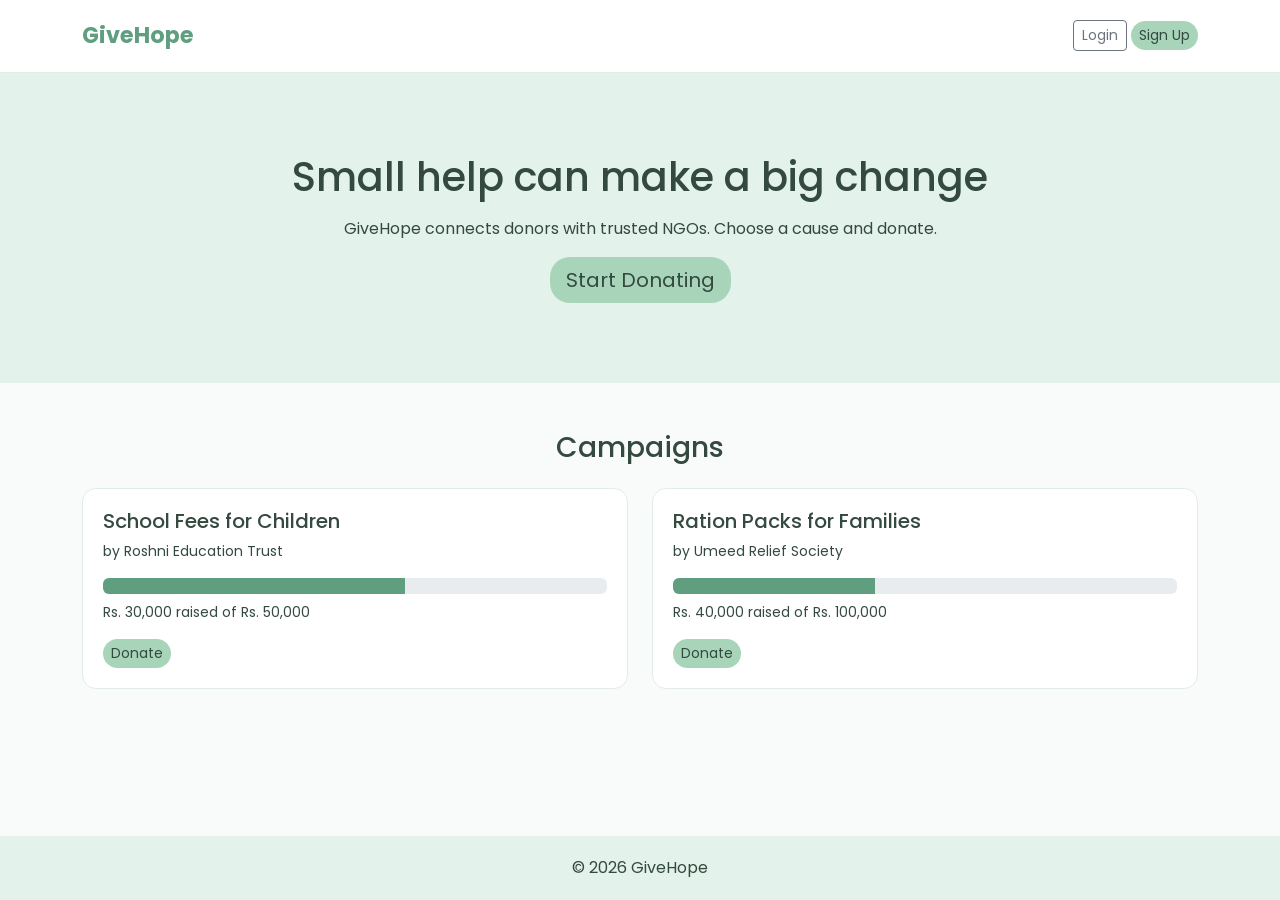
<file: index.html>
<!DOCTYPE html>
<html lang="en">
<head>
    <meta charset="UTF-8">
    <meta name="viewport" content="width=device-width, initial-scale=1">
    <title>Home | GiveHope</title>
    <link href="https://cdn.jsdelivr.net/npm/bootstrap@5.3.3/dist/css/bootstrap.min.css" rel="stylesheet">
    <link href="https://fonts.googleapis.com/css2?family=Poppins:wght@400;600;700&display=swap" rel="stylesheet">
    <link href="css/style.css" rel="stylesheet">
</head>
<body>

    <nav class="navbar">
        <div class="container">
            <a class="navbar-brand" href="index.html">GiveHope</a>
            <div>
                <a href="login.html" class="btn btn-outline-secondary btn-sm">Login</a>
                <a href="signup.html" class="btn btn-soft btn-sm">Sign Up</a>
            </div>
        </div>
    </nav>

    <div class="hero">
        <div class="container">
            <h1>Small help can make a big change</h1>
            <p class="my-3">GiveHope connects donors with trusted NGOs. Choose a cause and donate.</p>
            <a href="signup.html" class="btn btn-soft btn-lg">Start Donating</a>
        </div>
    </div>

    <div class="container mt-5">
        <h3 class="mb-4 text-center">Campaigns</h3>
        <div class="row g-4">

            <div class="col-md-6">
                <div class="box">
                    <h5>School Fees for Children</h5>
                    <p class="small">by Roshni Education Trust</p>
                    <div class="progress mb-2">
                        <div class="progress-bar" style="width: 60%"></div>
                    </div>
                    <p class="small">Rs. 30,000 raised of Rs. 50,000</p>
                    <a href="login.html" class="btn btn-soft btn-sm">Donate</a>
                </div>
            </div>

            <div class="col-md-6">
                <div class="box">
                    <h5>Ration Packs for Families</h5>
                    <p class="small">by Umeed Relief Society</p>
                    <div class="progress mb-2">
                        <div class="progress-bar" style="width: 40%"></div>
                    </div>
                    <p class="small">Rs. 40,000 raised of Rs. 100,000</p>
                    <a href="login.html" class="btn btn-soft btn-sm">Donate</a>
                </div>
            </div>

        </div>
    </div>

    <footer>
        <p class="mb-0">&copy; 2026 GiveHope</p>
    </footer>

</body>
</html>
</file>
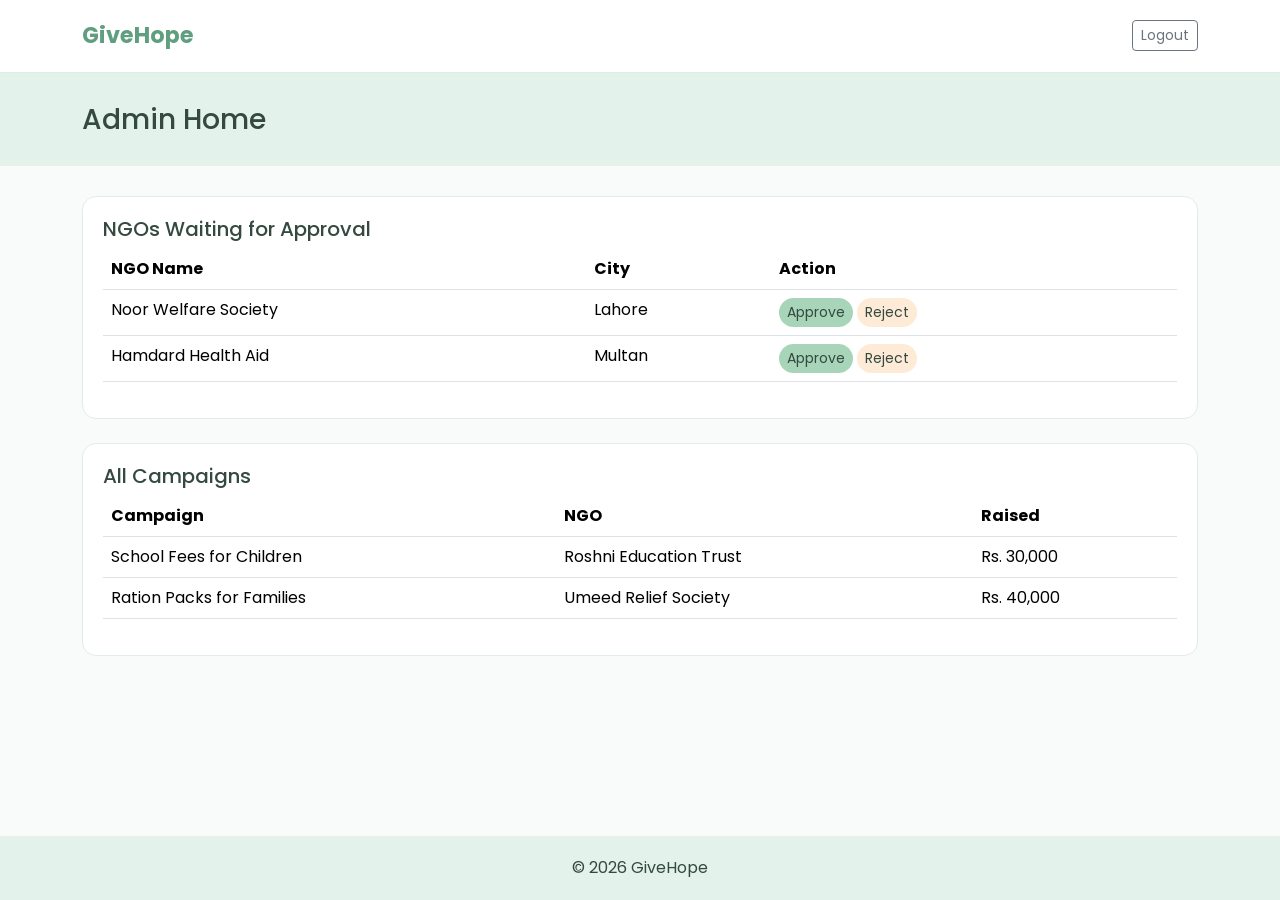
<file: admin-home.html>
﻿<!DOCTYPE html>
<html lang="en">
<head>
    <meta charset="UTF-8">
    <meta name="viewport" content="width=device-width, initial-scale=1">
    <title>Admin Home | GiveHope</title>
    <link href="https://cdn.jsdelivr.net/npm/bootstrap@5.3.3/dist/css/bootstrap.min.css" rel="stylesheet">
    <link href="https://fonts.googleapis.com/css2?family=Poppins:wght@400;600;700&display=swap" rel="stylesheet">
    <link href="css/style.css" rel="stylesheet">
</head>
<body>

    <nav class="navbar">
        <div class="container">
            <a class="navbar-brand" href="admin-home.html">GiveHope</a>
            <a href="index.html" class="btn btn-outline-secondary btn-sm">Logout</a>
        </div>
    </nav>

    <div class="page-title">
        <div class="container">
            <h3 class="mb-0">Admin Home</h3>
        </div>
    </div>

    <div class="container">

        <div class="box mb-4">
            <h5>NGOs Waiting for Approval</h5>
            <table class="table">
                <thead>
                    <tr>
                        <th>NGO Name</th>
                        <th>City</th>
                        <th>Action</th>
                    </tr>
                </thead>
                <tbody>
                    <tr>
                        <td>Noor Welfare Society</td>
                        <td>Lahore</td>
                        <td>
                            <a href="#" class="btn btn-soft btn-sm">Approve</a>
                            <a href="#" class="btn btn-peach btn-sm">Reject</a>
                        </td>
                    </tr>
                    <tr>
                        <td>Hamdard Health Aid</td>
                        <td>Multan</td>
                        <td>
                            <a href="#" class="btn btn-soft btn-sm">Approve</a>
                            <a href="#" class="btn btn-peach btn-sm">Reject</a>
                        </td>
                    </tr>
                </tbody>
            </table>
        </div>

        <div class="box">
            <h5>All Campaigns</h5>
            <table class="table">
                <thead>
                    <tr>
                        <th>Campaign</th>
                        <th>NGO</th>
                        <th>Raised</th>
                    </tr>
                </thead>
                <tbody>
                    <tr>
                        <td>School Fees for Children</td>
                        <td>Roshni Education Trust</td>
                        <td>Rs. 30,000</td>
                    </tr>
                    <tr>
                        <td>Ration Packs for Families</td>
                        <td>Umeed Relief Society</td>
                        <td>Rs. 40,000</td>
                    </tr>
                </tbody>
            </table>
        </div>

    </div>

    <footer>
        <p class="mb-0">&copy; 2026 GiveHope</p>
    </footer>

</body>
</html>
</file>
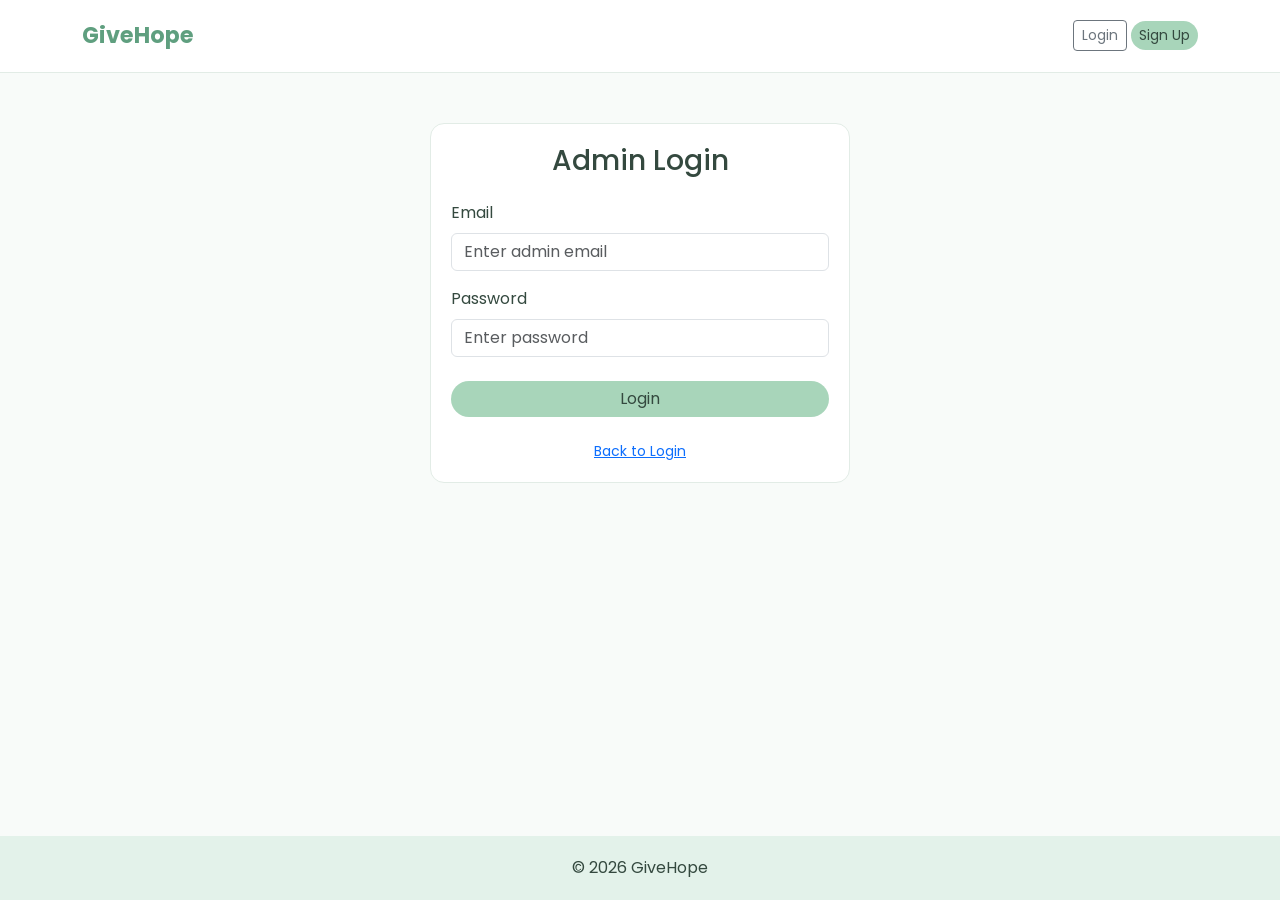
<file: admin-login.html>
<!DOCTYPE html>
<html lang="en">
<head>
    <meta charset="UTF-8">
    <meta name="viewport" content="width=device-width, initial-scale=1">
    <title>Admin Login | GiveHope</title>
    <link href="https://cdn.jsdelivr.net/npm/bootstrap@5.3.3/dist/css/bootstrap.min.css" rel="stylesheet">
    <link href="https://fonts.googleapis.com/css2?family=Poppins:wght@400;600;700&display=swap" rel="stylesheet">
    <link href="css/style.css" rel="stylesheet">
</head>
<body>

    <nav class="navbar">
        <div class="container">
            <a class="navbar-brand" href="index.html">GiveHope</a>
            <div>
                <a href="login.html" class="btn btn-outline-secondary btn-sm">Login</a>
                <a href="signup.html" class="btn btn-soft btn-sm">Sign Up</a>
            </div>
        </div>
    </nav>

    <div class="box form-box">
        <h3 class="text-center mb-4">Admin Login</h3>

        <form action="admin-home.html">
            <div class="mb-3">
                <label class="form-label">Email</label>
                <input type="email" class="form-control" placeholder="Enter admin email" required>
            </div>

            <div class="mb-4">
                <label class="form-label">Password</label>
                <input type="password" class="form-control" placeholder="Enter password" required>
            </div>

            <button type="submit" class="btn btn-soft w-100">Login</button>
        </form>

        <p class="text-center small mt-4 mb-0">
            <a href="login.html">Back to Login</a>
        </p>
    </div>

    <footer>
        <p class="mb-0">&copy; 2026 GiveHope</p>
    </footer>

</body>
</html>
</file>
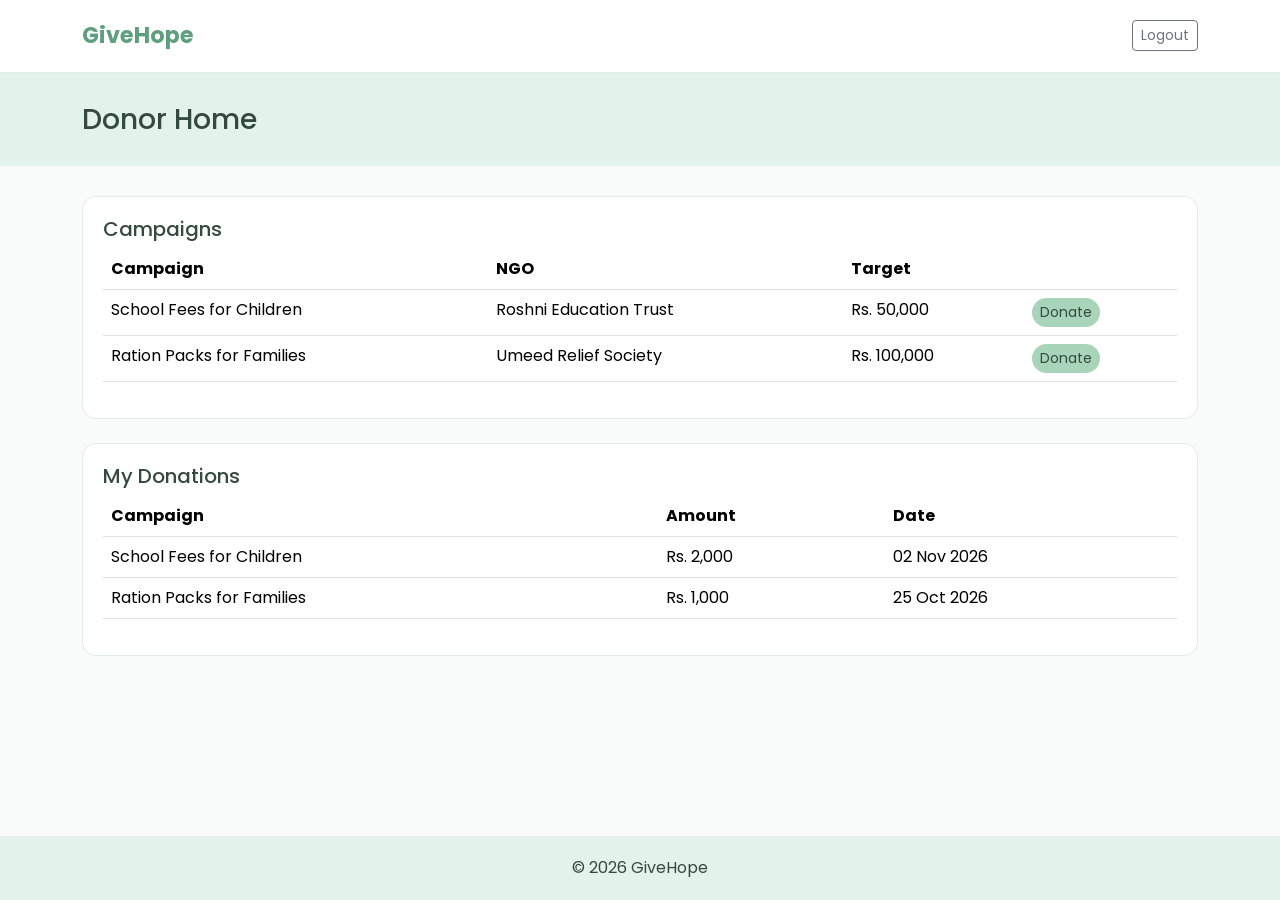
<file: donor-home.html>
﻿<!DOCTYPE html>
<html lang="en">
<head>
    <meta charset="UTF-8">
    <meta name="viewport" content="width=device-width, initial-scale=1">
    <title>Donor Home | GiveHope</title>
    <link href="https://cdn.jsdelivr.net/npm/bootstrap@5.3.3/dist/css/bootstrap.min.css" rel="stylesheet">
    <link href="https://fonts.googleapis.com/css2?family=Poppins:wght@400;600;700&display=swap" rel="stylesheet">
    <link href="css/style.css" rel="stylesheet">
</head>
<body>

    <nav class="navbar">
        <div class="container">
            <a class="navbar-brand" href="donor-home.html">GiveHope</a>
            <a href="index.html" class="btn btn-outline-secondary btn-sm">Logout</a>
        </div>
    </nav>

    <div class="page-title">
        <div class="container">
            <h3 class="mb-0">Donor Home</h3>
        </div>
    </div>

    <div class="container">

        <div class="box mb-4">
            <h5>Campaigns</h5>
            <table class="table">
                <thead>
                    <tr>
                        <th>Campaign</th>
                        <th>NGO</th>
                        <th>Target</th>
                        <th></th>
                    </tr>
                </thead>
                <tbody>
                    <tr>
                        <td>School Fees for Children</td>
                        <td>Roshni Education Trust</td>
                        <td>Rs. 50,000</td>
                        <td><a href="#" class="btn btn-soft btn-sm">Donate</a></td>
                    </tr>
                    <tr>
                        <td>Ration Packs for Families</td>
                        <td>Umeed Relief Society</td>
                        <td>Rs. 100,000</td>
                        <td><a href="#" class="btn btn-soft btn-sm">Donate</a></td>
                    </tr>
                </tbody>
            </table>
        </div>

        <div class="box">
            <h5>My Donations</h5>
            <table class="table">
                <thead>
                    <tr>
                        <th>Campaign</th>
                        <th>Amount</th>
                        <th>Date</th>
                    </tr>
                </thead>
                <tbody>
                    <tr>
                        <td>School Fees for Children</td>
                        <td>Rs. 2,000</td>
                        <td>02 Nov 2026</td>
                    </tr>
                    <tr>
                        <td>Ration Packs for Families</td>
                        <td>Rs. 1,000</td>
                        <td>25 Oct 2026</td>
                    </tr>
                </tbody>
            </table>
        </div>

    </div>

    <footer>
        <p class="mb-0">&copy; 2026 GiveHope</p>
    </footer>

</body>
</html>
</file>
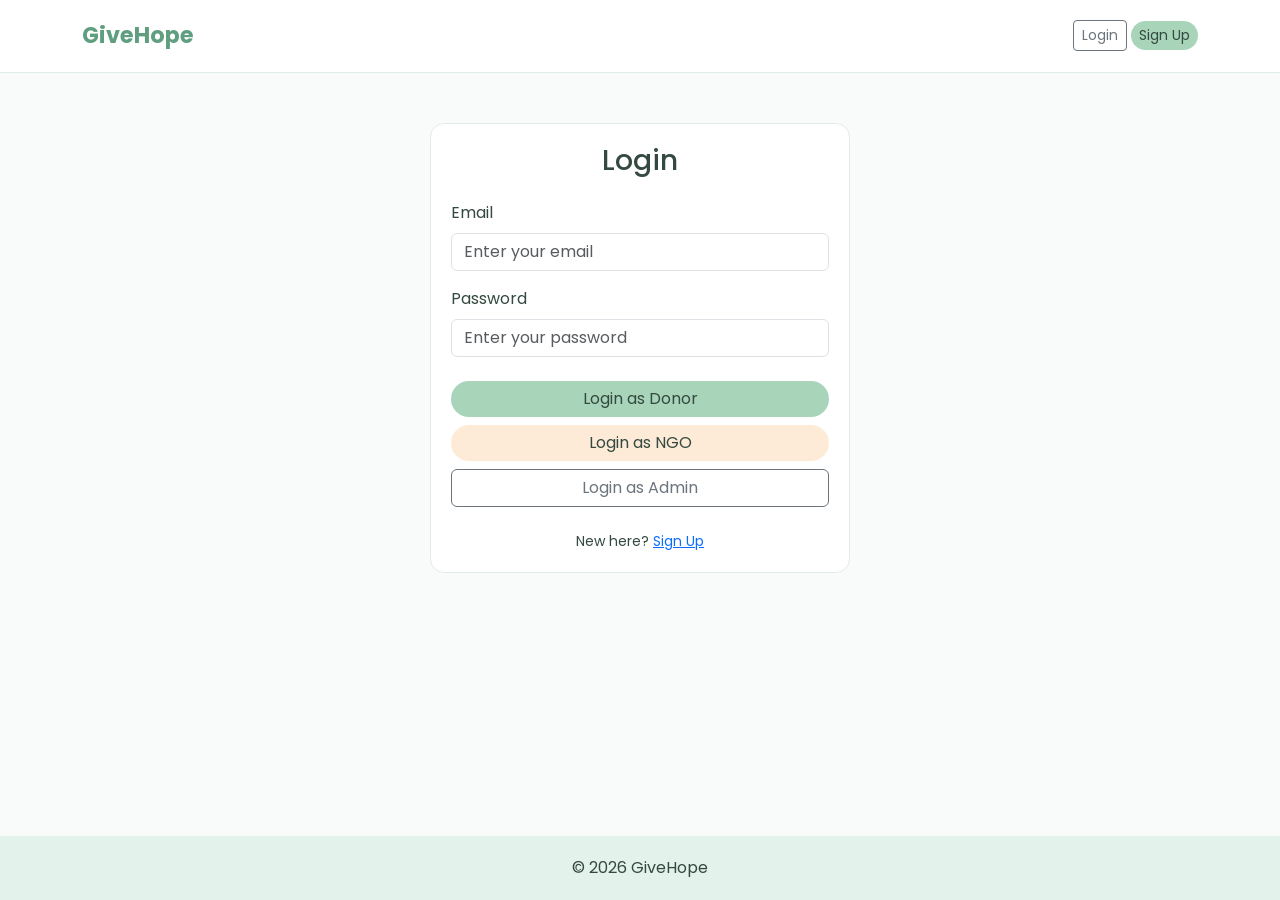
<file: login.html>
﻿<!DOCTYPE html>
<html lang="en">
<head>
    <meta charset="UTF-8">
    <meta name="viewport" content="width=device-width, initial-scale=1">
    <title>Login | GiveHope</title>
    <link href="https://cdn.jsdelivr.net/npm/bootstrap@5.3.3/dist/css/bootstrap.min.css" rel="stylesheet">
    <link href="https://fonts.googleapis.com/css2?family=Poppins:wght@400;600;700&display=swap" rel="stylesheet">
    <link href="css/style.css" rel="stylesheet">
</head>
<body>

    <nav class="navbar">
        <div class="container">
            <a class="navbar-brand" href="index.html">GiveHope</a>
            <div>
                <a href="login.html" class="btn btn-outline-secondary btn-sm">Login</a>
                <a href="signup.html" class="btn btn-soft btn-sm">Sign Up</a>
            </div>
        </div>
    </nav>

    <div class="box form-box">
        <h3 class="text-center mb-4">Login</h3>

        <form>
            <div class="mb-3">
                <label class="form-label">Email</label>
                <input type="email" class="form-control" placeholder="Enter your email" required>
            </div>

            <div class="mb-4">
                <label class="form-label">Password</label>
                <input type="password" class="form-control" placeholder="Enter your password" required>
            </div>

            <button type="submit" formaction="donor-home.html" class="btn btn-soft w-100 mb-2">Login as Donor</button>
            <button type="submit" formaction="ngo-home.html" class="btn btn-peach w-100 mb-2">Login as NGO</button>

            <a href="admin-login.html" class="btn btn-outline-secondary w-100">Login as Admin</a>
        </form>

        <p class="text-center small mt-4 mb-0">
            New here? <a href="signup.html">Sign Up</a>
        </p>
    </div>

    <footer>
        <p class="mb-0">&copy; 2026 GiveHope</p>
    </footer>

</body>
</html>
</file>
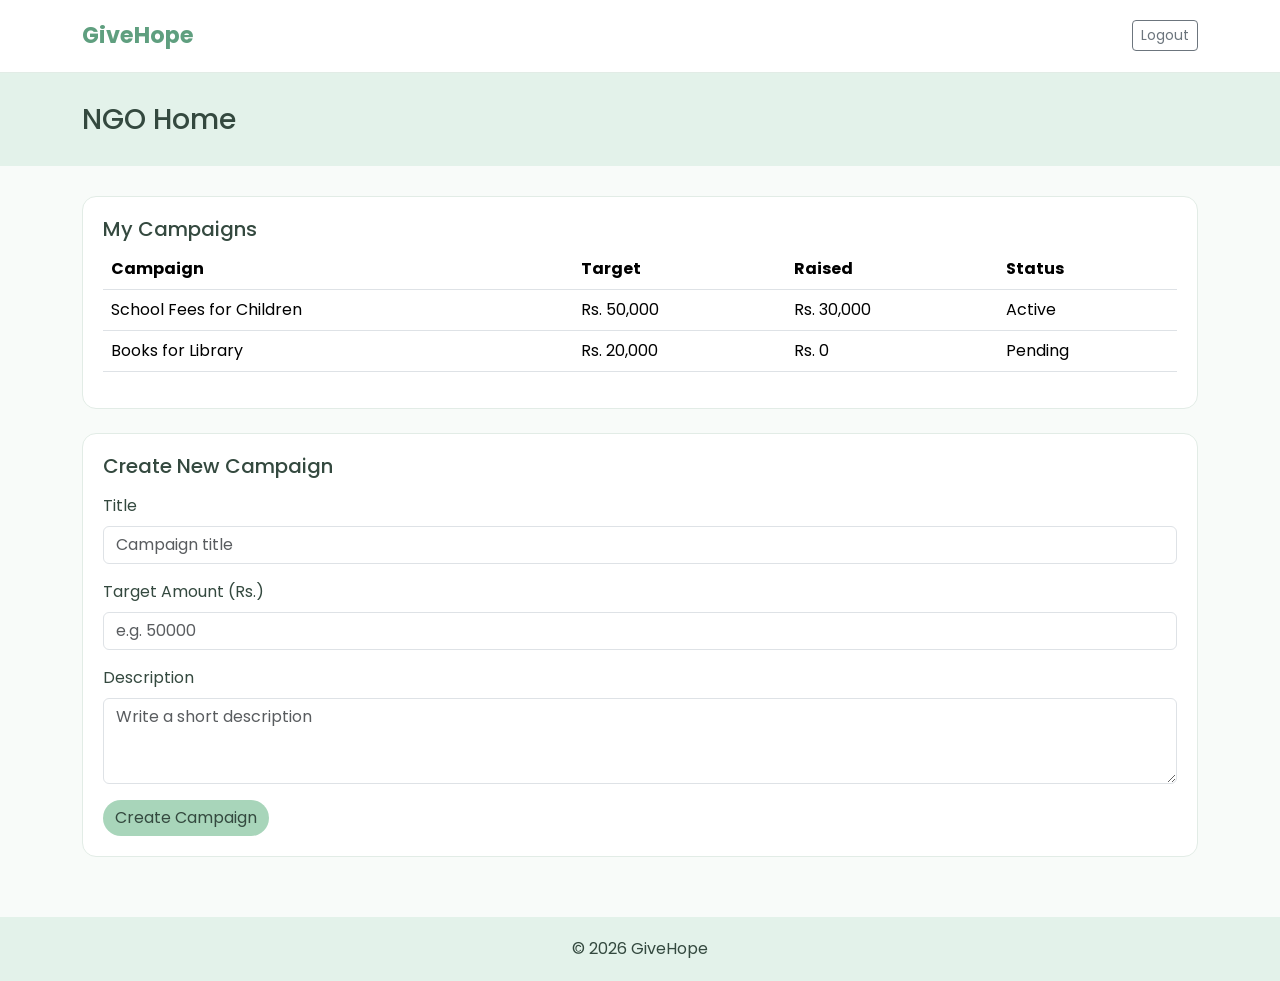
<file: ngo-home.html>
﻿<!DOCTYPE html>
<html lang="en">
<head>
    <meta charset="UTF-8">
    <meta name="viewport" content="width=device-width, initial-scale=1">
    <title>NGO Home | GiveHope</title>
    <link href="https://cdn.jsdelivr.net/npm/bootstrap@5.3.3/dist/css/bootstrap.min.css" rel="stylesheet">
    <link href="https://fonts.googleapis.com/css2?family=Poppins:wght@400;600;700&display=swap" rel="stylesheet">
    <link href="css/style.css" rel="stylesheet">
</head>
<body>

    <nav class="navbar">
        <div class="container">
            <a class="navbar-brand" href="ngo-home.html">GiveHope</a>
            <a href="index.html" class="btn btn-outline-secondary btn-sm">Logout</a>
        </div>
    </nav>

    <div class="page-title">
        <div class="container">
            <h3 class="mb-0">NGO Home</h3>
        </div>
    </div>

    <div class="container">

        <div class="box mb-4">
            <h5>My Campaigns</h5>
            <table class="table">
                <thead>
                    <tr>
                        <th>Campaign</th>
                        <th>Target</th>
                        <th>Raised</th>
                        <th>Status</th>
                    </tr>
                </thead>
                <tbody>
                    <tr>
                        <td>School Fees for Children</td>
                        <td>Rs. 50,000</td>
                        <td>Rs. 30,000</td>
                        <td>Active</td>
                    </tr>
                    <tr>
                        <td>Books for Library</td>
                        <td>Rs. 20,000</td>
                        <td>Rs. 0</td>
                        <td>Pending</td>
                    </tr>
                </tbody>
            </table>
        </div>

        <div class="box">
            <h5 class="mb-3">Create New Campaign</h5>

            <div class="mb-3">
                <label class="form-label">Title</label>
                <input type="text" class="form-control" placeholder="Campaign title">
            </div>

            <div class="mb-3">
                <label class="form-label">Target Amount (Rs.)</label>
                <input type="number" class="form-control" placeholder="e.g. 50000">
            </div>

            <div class="mb-3">
                <label class="form-label">Description</label>
                <textarea class="form-control" rows="3" placeholder="Write a short description"></textarea>
            </div>

            <a href="#" class="btn btn-soft">Create Campaign</a>
        </div>

    </div>

    <footer>
        <p class="mb-0">&copy; 2026 GiveHope</p>
    </footer>

</body>
</html>
</file>
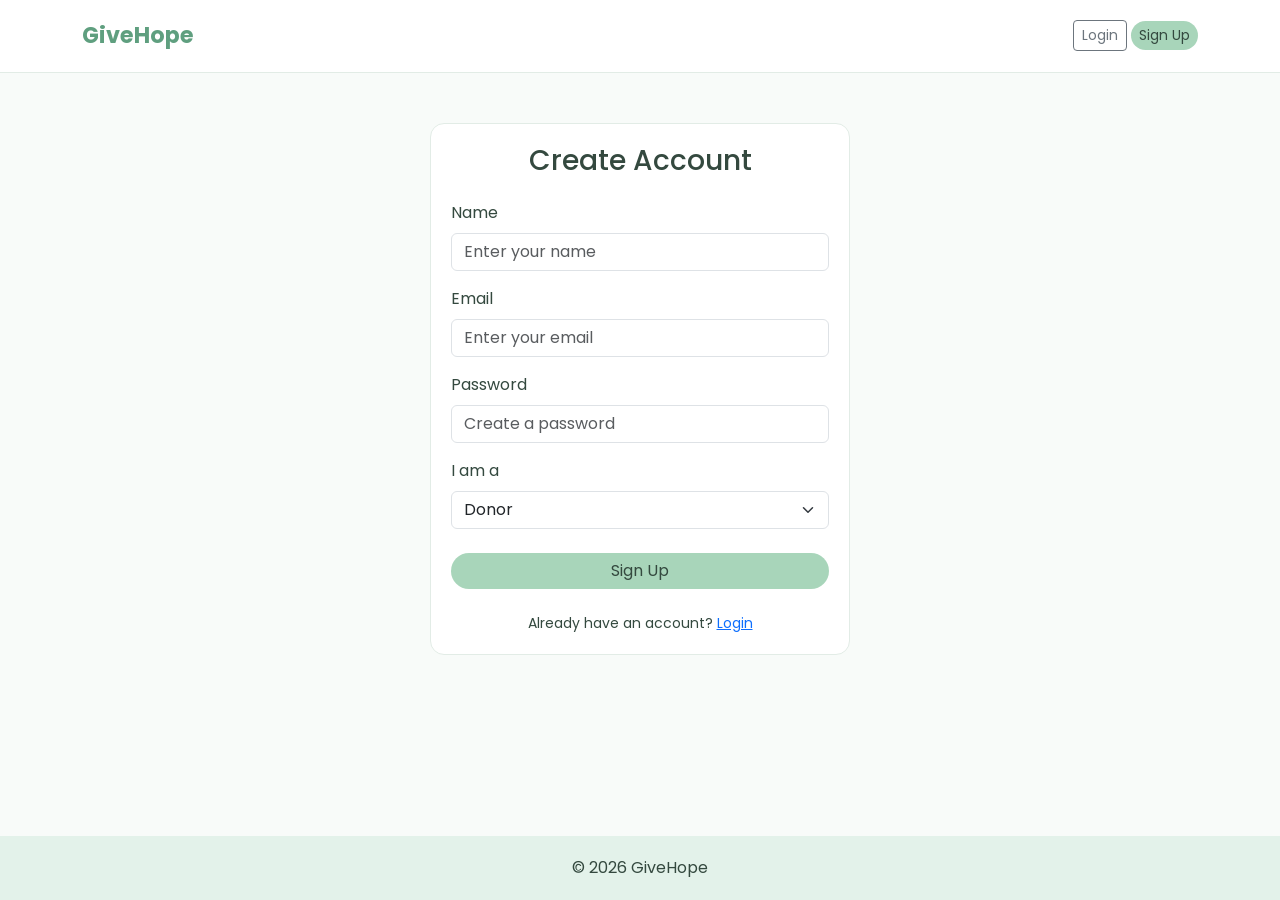
<file: signup.html>
﻿<!DOCTYPE html>
<html lang="en">
<head>
    <meta charset="UTF-8">
    <meta name="viewport" content="width=device-width, initial-scale=1">
    <title>Sign Up | GiveHope</title>
    <link href="https://cdn.jsdelivr.net/npm/bootstrap@5.3.3/dist/css/bootstrap.min.css" rel="stylesheet">
    <link href="https://fonts.googleapis.com/css2?family=Poppins:wght@400;600;700&display=swap" rel="stylesheet">
    <link href="css/style.css" rel="stylesheet">
</head>
<body>

    <nav class="navbar">
        <div class="container">
            <a class="navbar-brand" href="index.html">GiveHope</a>
            <div>
                <a href="login.html" class="btn btn-outline-secondary btn-sm">Login</a>
                <a href="signup.html" class="btn btn-soft btn-sm">Sign Up</a>
            </div>
        </div>
    </nav>

    <div class="box form-box">
        <h3 class="text-center mb-4">Create Account</h3>

        <form action="login.html">
            <div class="mb-3">
                <label class="form-label">Name</label>
                <input type="text" class="form-control" placeholder="Enter your name" required>
            </div>

            <div class="mb-3">
                <label class="form-label">Email</label>
                <input type="email" class="form-control" placeholder="Enter your email" required>
            </div>

            <div class="mb-3">
                <label class="form-label">Password</label>
                <input type="password" class="form-control" placeholder="Create a password" required>
            </div>

            <div class="mb-4">
                <label class="form-label">I am a</label>
                <select class="form-select">
                    <option>Donor</option>
                    <option>NGO</option>
                </select>
            </div>

            <button type="submit" class="btn btn-soft w-100">Sign Up</button>
        </form>

        <p class="text-center small mt-4 mb-0">
            Already have an account? <a href="login.html">Login</a>
        </p>
    </div>

    <footer>
        <p class="mb-0">&copy; 2026 GiveHope</p>
    </footer>

</body>
</html>
</file>
<file: css/style.css>
:root {
    --bg: #f8fbf9;
    --mint: #e3f2ea;
    --sage: #a8d5ba;
    --sage-dark: #5f9f7f;
    --peach: #fdebd8;
    --text: #34493f;
    --border: #e2ece6;
}

body {
    font-family: 'Poppins', sans-serif;
    background-color: var(--bg);
    color: var(--text);
    min-height: 100vh;
    display: flex;
    flex-direction: column;
}

    body > div:last-of-type {
        margin-bottom: 60px;
    }

.navbar {
    background-color: white;
    border-bottom: 1px solid var(--border);
    padding: 14px 0;
}

.navbar-brand {
    color: var(--sage-dark);
    font-weight: 700;
    font-size: 1.4rem;
}

.btn-soft {
    background-color: var(--sage);
    color: var(--text);
    border: none;
    border-radius: 20px;
}

    .btn-soft:hover {
        background-color: var(--sage-dark);
        color: white;
    }

.btn-peach {
    background-color: var(--peach);
    color: var(--text);
    border: none;
    border-radius: 20px;
}

    .btn-peach:hover {
        background-color: #f8d9b9;
        color: var(--text);
    }

.hero {
    background-color: var(--mint);
    padding: 80px 0;
    text-align: center;
}

.page-title {
    background-color: var(--mint);
    padding: 30px 0;
    margin-bottom: 30px;
}

.box {
    background-color: white;
    border: 1px solid var(--border);
    border-radius: 14px;
    padding: 20px;
}

.form-box {
    width: 100%;
    max-width: 420px;
    margin: 50px auto;
}

.progress-bar {
    background-color: var(--sage-dark);
}

footer {
    background-color: var(--mint);
    text-align: center;
    padding: 20px 0;
    margin-top: auto;
}
</file>
